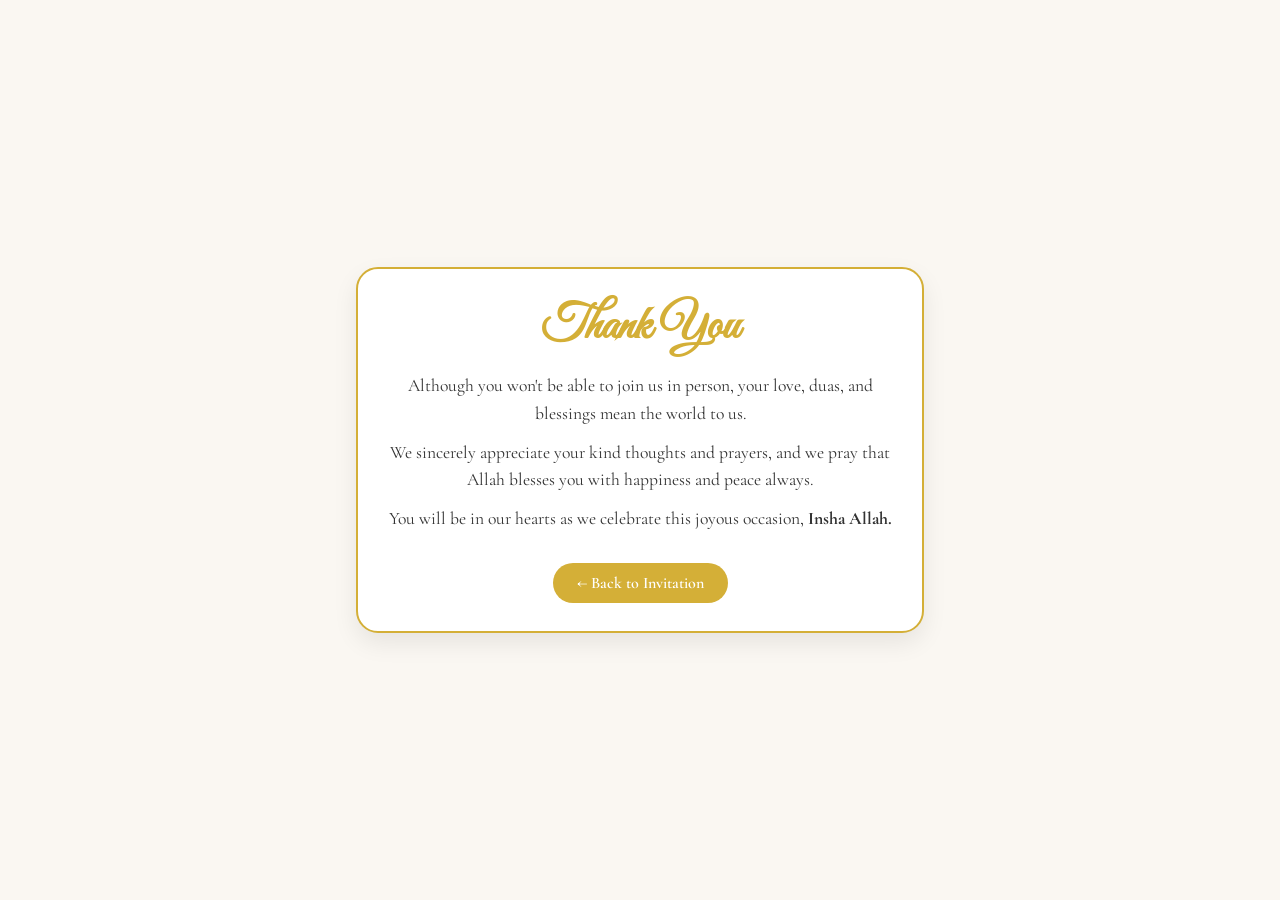
<file: no.html>
<!DOCTYPE html>
<html lang="en">
<head>
<meta charset="UTF-8">
<meta name="viewport" content="width=device-width, initial-scale=1.0">

<title>Thank You</title>

<link href="https://fonts.googleapis.com/css2?family=Great+Vibes&family=Cormorant+Garamond:wght@400;600&display=swap" rel="stylesheet">

<style>

body{
    margin:0;
    min-height:100vh;
    display:flex;
    justify-content:center;
    align-items:center;
    background:#faf7f2;
    font-family:'Cormorant Garamond',serif;
    padding:12px;
    box-sizing:border-box;
}
.card{
    width:100%;
    max-width:520px;
    padding:28px 22px;
    text-align:center;
    background:#fff;
    border-radius:22px;
    border:2px solid #d4af37;
    box-shadow:0 10px 25px rgba(0,0,0,.08);
}

h1{
    font-family:'Great Vibes',cursive;
  color:#d4af37;
    font-size:3rem;
    margin:0 0 15px;
}

p{
    font-size:1.1rem;
    line-height:1.55;
    color:#333;
    margin:12px 0;
}

a{
    display:inline-block;
    margin-top:18px;
    padding:10px 24px;
    text-decoration:none;
    background:#d4af37;
    color:#fff;
    border-radius:40px;
    font-size:1rem;
    font-weight:600;
}
@media (max-width:768px){

    body{
        padding:10px;
    }

    .card{
        padding:18px 16px;
        border-radius:18px;
    }

    h1{
        font-size:2.3rem;
        margin-bottom:10px;
    }

    p{
        font-size:0.95rem;
        line-height:1.4;
        margin:8px 0;
    }

    a{
        margin-top:14px;
        padding:9px 18px;
        font-size:0.85rem;
    }
}

</style>

</head>
<body>

<div class="card">

    <h1>Thank You</h1>

    <p>
        Although you won't be able to join us in person, your love, duas, and
        blessings mean the world to us.
    </p>

    <p>
        We sincerely appreciate your kind thoughts and prayers, and we pray
        that Allah blesses you with happiness and peace always.
    </p>

    <p>
        You will be in our hearts as we celebrate this joyous occasion,
        <strong>Insha Allah.</strong>
    </p>

     <!-- Goes back to RSVP section and skips splash -->
    <a class="back-btn" href="index.html?skipSplash=true#rsvp">
        ← Back to Invitation
    </a>

</div>

</body>
</html>
</file>
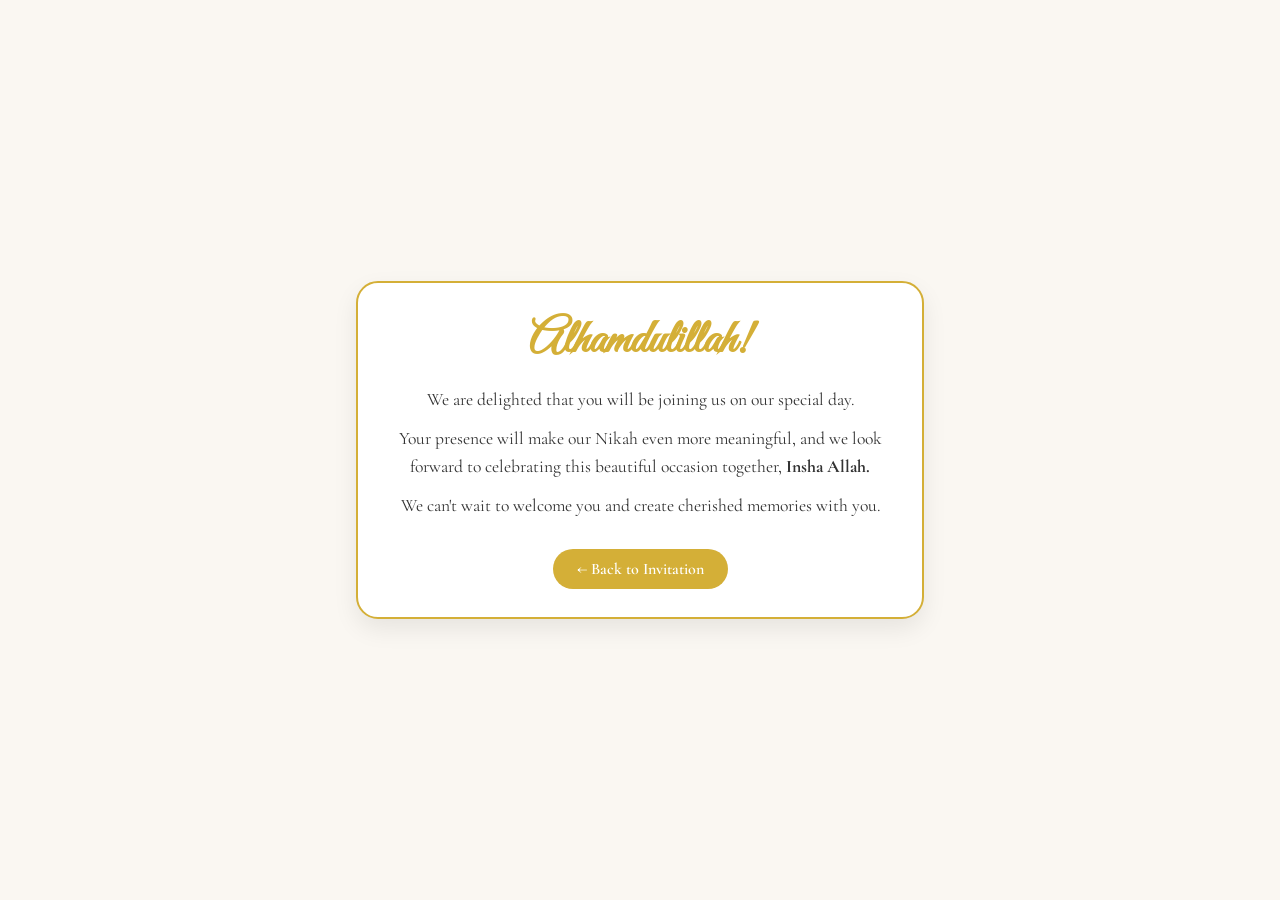
<file: yes.html>
<!DOCTYPE html>
<html lang="en">
<head>
<meta charset="UTF-8">
<meta name="viewport" content="width=device-width, initial-scale=1.0">

<title>Thank You</title>

<link href="https://fonts.googleapis.com/css2?family=Great+Vibes&family=Cormorant+Garamond:wght@400;600&display=swap" rel="stylesheet">

<style>

body{
    margin:0;
    min-height:100vh;
    display:flex;
    justify-content:center;
    align-items:center;
    background:#faf7f2;
    font-family:'Cormorant Garamond',serif;
    padding:12px;
    box-sizing:border-box;
}

.card{
    width:100%;
    max-width:520px;
    padding:28px 22px;
    text-align:center;
    background:#fff;
    border-radius:22px;
    border:2px solid #d4af37;
    box-shadow:0 10px 25px rgba(0,0,0,.08);
}

h1{
    font-family:'Great Vibes',cursive;
    color:#d4af37;
    font-size:3rem;
    margin:0 0 15px;
}

p{
    font-size:1.1rem;
    line-height:1.55;
    color:#333;
    margin:12px 0;
}

a{
    display:inline-block;
    margin-top:18px;
    padding:10px 24px;
    text-decoration:none;
    background:#d4af37;
    color:#fff;
    border-radius:40px;
    font-size:1rem;
    font-weight:600;
}

@media (max-width:768px){

    body{
        padding:10px;
    }

    .card{
        padding:18px 16px;
        border-radius:18px;
    }

    h1{
        font-size:2.3rem;
        margin-bottom:10px;
    }

    p{
        font-size:0.95rem;
        line-height:1.4;
        margin:8px 0;
    }

    a{
        margin-top:14px;
        padding:9px 18px;
        font-size:0.85rem;
    }
}

</style>

</head>
<body>

<div class="card">

    <h1>Alhamdulillah!</h1>

    <p>
        We are delighted that you will be joining us on our special day.
    </p>

    <p>
        Your presence will make our Nikah even more meaningful, and we look
        forward to celebrating this beautiful occasion together,
        <strong>Insha Allah.</strong>
    </p>

    <p>
        We can't wait to welcome you and create cherished memories with you.
    </p>

 <!-- Goes back to RSVP section and skips splash -->
    <a class="back-btn" href="index.html?skipSplash=true#rsvp">
        ← Back to Invitation
    </a>

</div>

</body>
</html>
</file>
